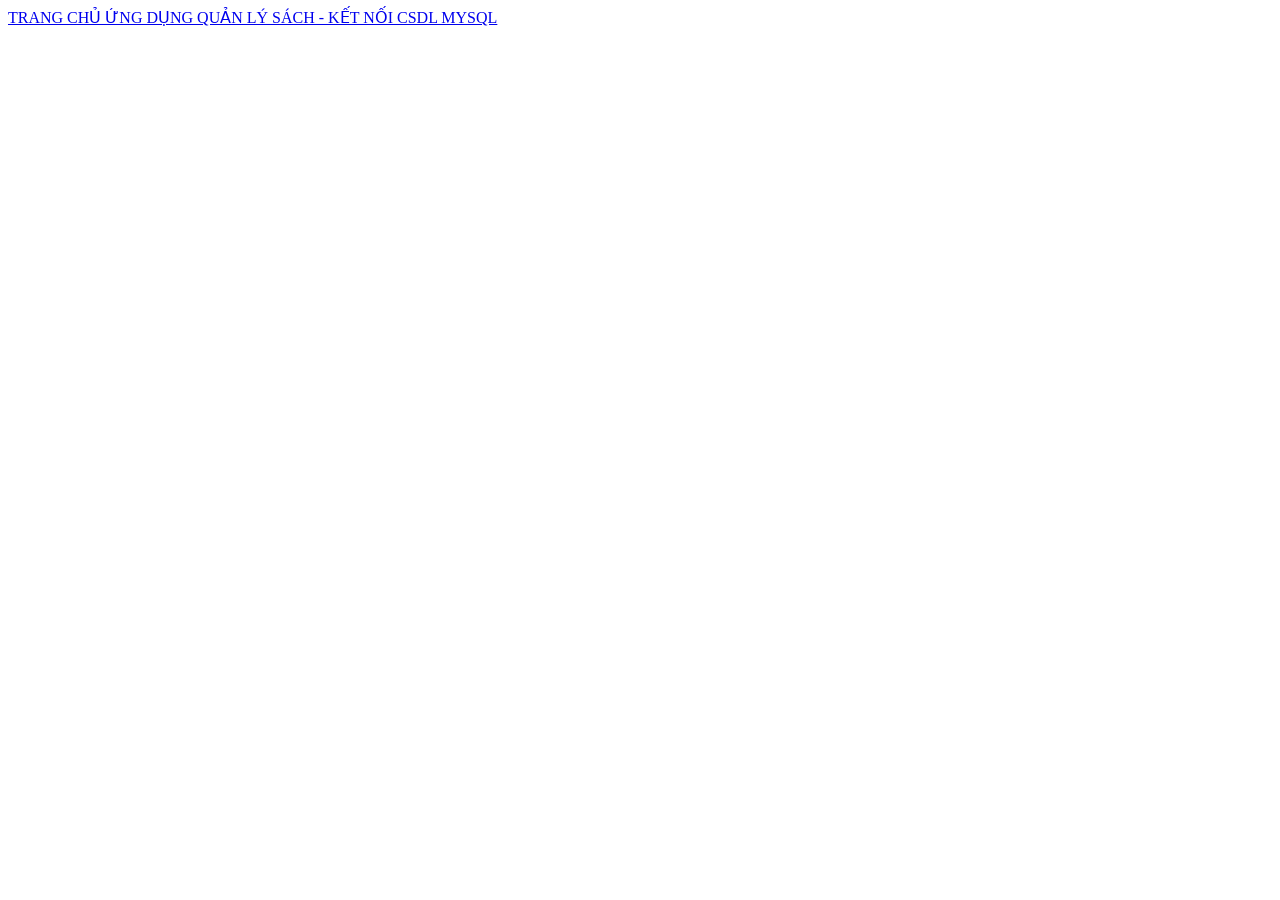
<file: src/main/resources/templates/home/index.html>
<!DOCTYPE html>
<html xmlns:th="http://www.thymeleaf.org" lang="en">
<head>
  <meta charset="UTF-8">
  <meta http-equiv="X-UA-Compatible" content="IE=edge">
  <meta name="viewport" content="width=device-width, initialscale=1.0">
  <title>ỨNG DỤNG QUẢN LÝ SÁCH</title>
  <th:block th:replace="~{layout::link-css}"></th:block>
  <th:block th:replace="~{layout::custom-css}"></th:block>
</head>
<body>
<th:block th:replace="~{layout::header}"></th:block>
<div class="container">
  <nav class="navbar navbar-light bg-light">
    <div class="container-fluid">
      <a class="navbar-brand" href="#">
        TRANG CHỦ ỨNG DỤNG QUẢN LÝ SÁCH - KẾT NỐI CSDL MYSQL
      </a>
    </div>
  </nav>
</div>
<th:block th:replace="~{layout::footer}"></th:block>
</body>
</html>
</file>
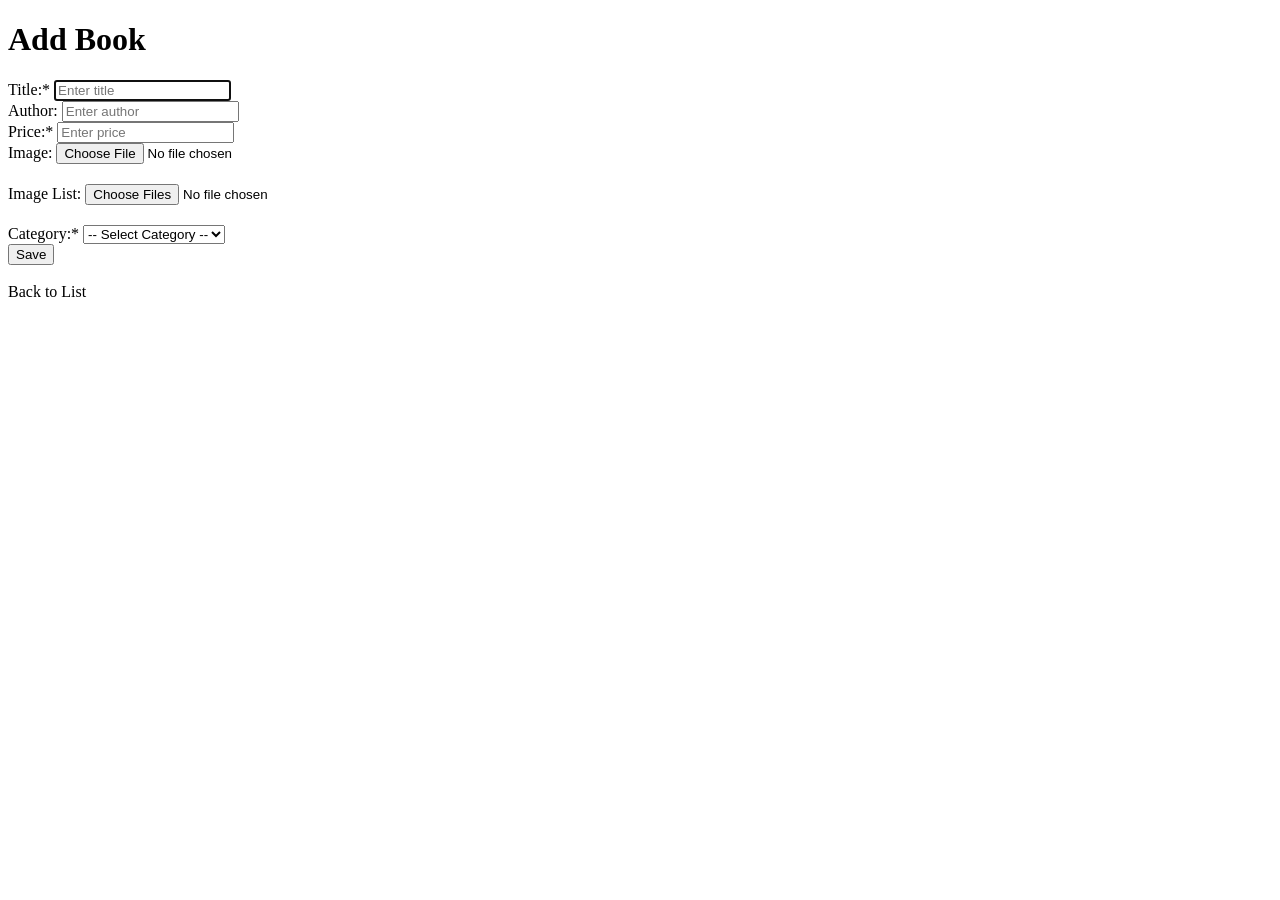
<file: src/main/resources/templates/book/add.html>
<!DOCTYPE html>
<html xmlns:th="http://www.thymeleaf.org" lang="en">
<head>
    <meta charset="UTF-8">
    <meta http-equiv="X-UA-Compatible" content="IE=edge">
    <meta name="viewport" content="width=device-width, initialscale=1.0">
    <th:block th:replace="~{layout::link-css}"></th:block>
    <th:block th:replace="~{layout::custom-css}"></th:block>
    <title>Add Book</title>
</head>
<body><th:block th:replace="~{layout::header}"></th:block>
<div class="container">
    <h1>Add Book</h1>
    <form th:action="@{/books/add}" th:object="${book}" method="post" enctype="multipart/form-data">
        <div class="col-6 mb-3">
            <label class="form-label" for="title">Title:</label><span
                class="text-danger">*</span>
            <input class="form-control" type="text" placeholder="Enter title"
                   th:field="*{title}" id="title" required autofocus >
            <span class="text-danger" th:if="${#fields.hasErrors('title')}"
                  th:errors="*{title}"></span>
        </div>
        <div class="col-6 mb-3">
            <label class="form-label" for="author">Author:</label>
            <input class="form-control" type="text" th:field="*{author}"
                   id="author" placeholder="Enter author">
            <span class="text-danger" th:if="${#fields.hasErrors('author')}"
                  th:errors="*{author}"></span>
        </div>
        <div class="col-6 mb-3">
            <label class="form-label" for="price">Price:</label><span
                class="text-danger">*</span>
            <input class="form-control" required type="text"
                   th:field="*{price}" id="price" placeholder="Enter price">
            <span class="text-danger" th:if="${#fields.hasErrors('price')}"
                  th:errors="*{price}"></span>
        </div>
        <div>
            <label for="imageFile">Image:</label>
            <input type="file" id="imageFile" name="imageFile">
        </div>
        <div style="margin: 20px 0px">
            <label for="imageFiles">Image List:</label>
            <input multiple type="file" id="imageFiles" name="imageFiles">
        </div>
        <div class="col-6 mb-3">
            <label class="form-label" for="category">Category:</label><span
                class="text-danger">*</span>
            <select class="form-control" id="category" name="category.id">
                <option value="">-- Select Category --</option>
                <option th:each="category : ${categories}"
                        th:value="${category.getId()}"
                        th:text="${category.getName()}"></option>
            </select>
            <span class="text-danger"
                  th:if="${#fields.hasErrors('category')}"
                  th:errors="*{category}"></span>
        </div>
        <input type="submit" class="btn btn-primary" value="Save" />
    </form>
    <br>
    <a th:href="@{/books}">Back to List</a>
</div>
<th:block th:replace="~{layout::footer}"></th:block>
</body>
</html>
</file>
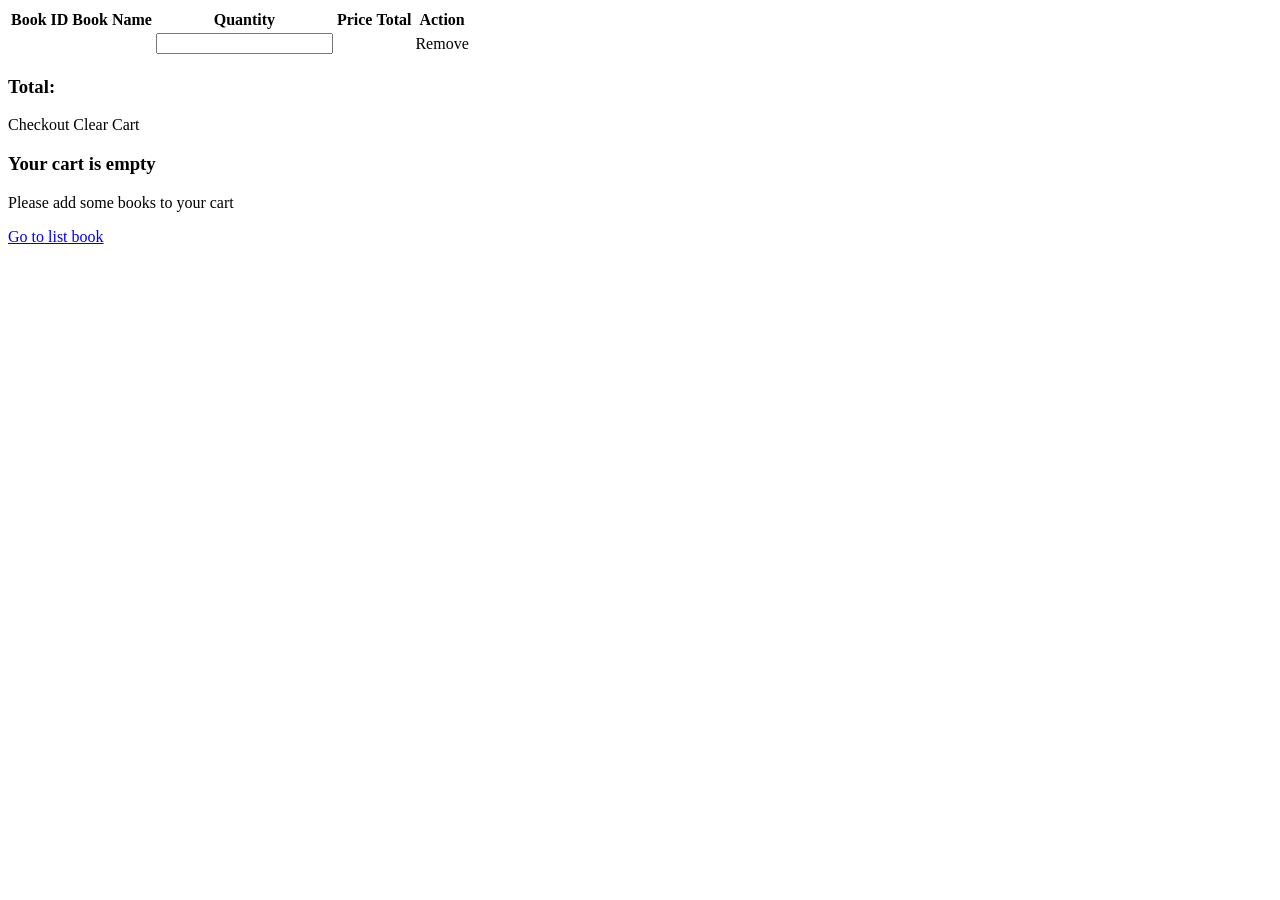
<file: src/main/resources/templates/book/cart.html>
<!DOCTYPE html>
<html xmlns:th="http://www.thymeleaf.org" lang="en">
<head>
    <meta charset="UTF-8">
    <meta http-equiv="X-UA-Compatible" content="IE=edge">
    <meta name="viewport" content="width=device-width, initialscale=1.0">
    <title>Cart</title>
    <th:block th:replace="~{layout::link-css}"></th:block>
    <th:block th:replace="~{layout::custom-css}"></th:block>
</head>
<body>
<th:block th:replace="~{layout::header}"></th:block>
<div class="container" th:if="${not #lists.isEmpty(cart.cartItems)}">
    <table class="table">
        <thead>
        <tr>
            <th scope="col">Book ID</th>
            <th scope="col">Book Name</th>
            <th scope="col">Quantity</th>
            <th scope="col">Price</th>
            <th scope="col">Total</th>
            <th scope="col">Action</th>
        </tr>
        </thead>
        <tbody>
        <tr th:each="item : ${cart.cartItems}">
            <td th:text="${item.getBookId()}"></td>
            <td th:text="${item.getBookName()}"></td>
            <td>
                <label>
                    <input type="number" min="1"
                           th:value="${item.getQuantity()}"
                           th:attr="data-id=${item.getBookId()}"
                           class="form-control quantity">
                </label>
            </td>
            <td th:text="${item.getPrice()}"></td>
            <td th:text="${item.getPrice() * item.getQuantity()}"></td>
            <td>
                <a class="btn btn-danger"
                   th:href="@{/cart/removeFromCart/{id}(id=${item.getBookId()})}">
                    Remove
                </a>
            </td>
        </tr>
        </tbody>
    </table>
    <div class="row">
        <div class="col-md-12">
            <h3>Total: <span th:text="${totalPrice}"></span></h3>
        </div>
        <div class="col-md-12 text-center">
            <a class="btn btn-success"
               th:href="@{/cart/checkout}">Checkout</a>
            <a class="btn btn-danger"
               th:href="@{/cart/clearCart}">Clear Cart</a>
        </div>
    </div>
</div>
<div class="container" th:if="${#lists.isEmpty(cart.cartItems)}">
    <div class="container">
        <div class="row">
            <div class="col-md-6 offset-md-3 text-center">
                <h3 class="mt-5">Your cart is empty</h3>
                <p class="lead">Please add some books to your cart</p>
                <a class="btn btn-primary" href="/books">Go to list
                    book</a>
            </div>
        </div>
    </div>
</div>
<th:block th:replace="~{layout::footer}"></th:block>
<script th:src="@{/js/cart.js}"></script>
</body>
</html>
</file>
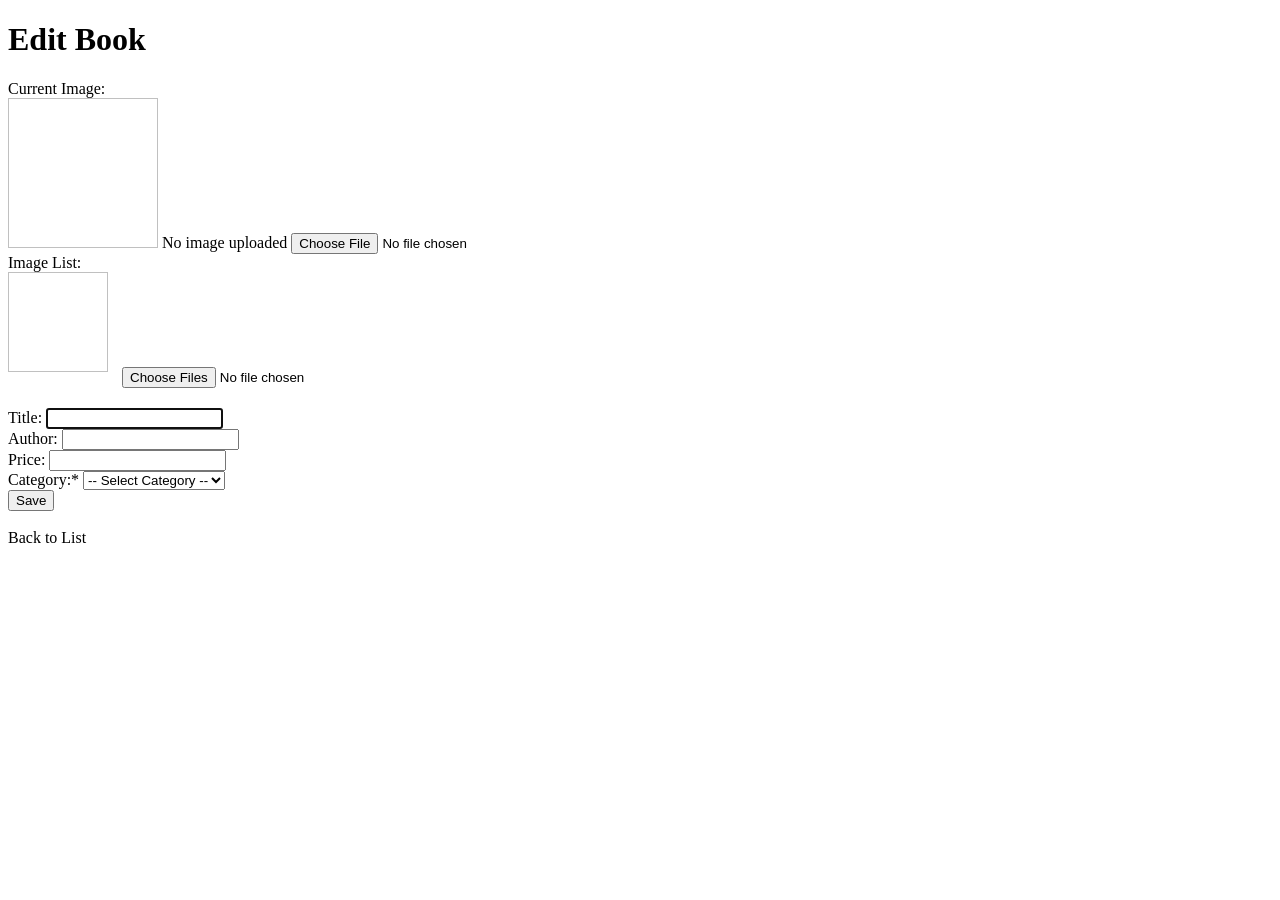
<file: src/main/resources/templates/book/edit.html>
<!--<!DOCTYPE html>-->
<!--<html xmlns:th="http://www.thymeleaf.org" lang="en">-->
<!--<head>-->
<!--    <meta charset="UTF-8">-->
<!--    <meta http-equiv="X-UA-Compatible" content="IE=edge">-->
<!--    <meta name="viewport" content="width=device-width, initialscale=1.0">-->
<!--    <th:block th:replace="~{layout::link-css}"></th:block>-->
<!--    <th:block th:replace="~{layout::custom-css}"></th:block>-->
<!--    <title>Edit Book</title>-->
<!--</head>-->
<!--<body>-->
<!--<th:block th:replace="~{layout::header}"></th:block>-->
<!--<div class="container">-->
<!--    <h1>Edit Book</h1>-->
<!--    <form th:action="@{/books/edit}" th:object="${book}" method="post" enctype="multipart/form-data">-->
<!--        <input type="hidden" th:field="*{id}">-->
<!--        <div class="col-6 mb-3">-->
<!--            <label class="form-label" for="title">Title:</label>-->
<!--            <input class="form-control" type="text" th:field="*{title}"-->
<!--                   id="title" required autofocus>-->
<!--            <span class="text-danger" th:if="${#fields.hasErrors('title')}"-->
<!--                  th:errors="*{title}"></span>-->
<!--        </div>-->
<!--        <div class="col-6 mb-3">-->
<!--            <label class="form-label" for="author">Author:</label>-->
<!--            <input class="form-control" type="text" th:field="*{author}"-->
<!--                   id="author">-->
<!--            <span class="text-danger" th:if="${#fields.hasErrors('author')}"-->
<!--                  th:errors="*{author}"></span>-->
<!--        </div>-->
<!--        <div class="col-6 mb-3">-->
<!--            <label class="form-label" for="price">Price:</label>-->
<!--            <input class="form-control" type="text" th:field="*{price}"-->
<!--                   id="price">-->
<!--            <span class="text-danger" th:if="${#fields.hasErrors('price')}"-->
<!--                  th:errors="*{price}"></span>-->
<!--        </div>-->
<!--        <div>-->
<!--            <label for="imageFile">Image:</label>-->
<!--            <input type="file" id="imageFile" name="imageFile">-->
<!--        </div>-->
<!--        <div style="margin: 20px 0px">-->
<!--            <label for="imageFiles">Image List:</label>-->
<!--            <input multiple type="file" id="imageFiles" name="imageFiles">-->
<!--        </div>-->
<!--        <div class="col-6 mb-3">-->
<!--            <label class="form-label" for="category">Category:</label><span-->
<!--                class="text-danger">*</span>-->
<!--            <select class="form-control" id="category" name="category.id">-->
<!--                <option value="">&#45;&#45; Select Category &#45;&#45;</option>-->
<!--                <option th:each="category : ${categories}"-->
<!--                        th:value="${category.getId()}"-->
<!--                        th:text="${category.getName()}"-->
<!--                        th:selected="${category.getId() ==-->
<!--book.category.getId()}"></option>-->
<!--            </select>-->
<!--        </div>-->
<!--        <input type="submit" value="Save">-->
<!--    </form>-->
<!--    <br>-->
<!--    <a th:href="@{/books}">Back to List</a>-->
<!--</div>-->
<!--<th:block th:replace="~{layout::footer}"></th:block>-->
<!--</body>-->
<!--</html>-->



<!DOCTYPE html>
<html xmlns:th="http://www.thymeleaf.org" lang="en">
<head>
    <meta charset="UTF-8">
    <meta http-equiv="X-UA-Compatible" content="IE=edge">
    <meta name="viewport" content="width=device-width, initial-scale=1.0">
    <th:block th:replace="~{layout::link-css}"></th:block>
    <th:block th:replace="~{layout::custom-css}"></th:block>
    <title>Edit Book</title>
</head>
<body>
<th:block th:replace="~{layout::header}"></th:block>
<div class="container">
    <h1>Edit Book</h1>
    <!-- Form section -->
    <form th:action="@{/books/edit}" th:object="${book}" method="post" enctype="multipart/form-data">
        <div class="row">
        <div class="col-lg-6">
            <!-- Image preview section -->
            <div class="mb-3">
                <label>Current Image:</label><br>
                <img th:if="${book.image != null}" th:src="@{/images/{imageurl}(imageurl=${book.image})}"
                     class="img-thumbnail" style="width: 150px; height: 150px;">
                <span th:unless="${book.image != null}">No image uploaded</span>
                <input type="file" id="imageFile" name="imageFile">
            </div>

            <!-- Image list section -->
            <div style="margin-bottom: 20px">
                <label for="imageFiles">Image List:</label><br>
                <th:block th:each="image : ${book.images}">
                    <img th:src="@{/images/{imageurl}(imageurl=${image.imageurl})}"
                         class="img-thumbnail" style="width: 100px; height: 100px; margin-right: 10px; margin-bottom: 10px;">
                </th:block>
                <input multiple type="file" id="imageFiles" name="imageFiles">
            </div>
        </div>
        <div class="col-lg-6">
                <input type="hidden" th:field="*{id}">

                <div class="mb-3">
                    <label class="form-label" for="title">Title:</label>
                    <input class="form-control" type="text" th:field="*{title}"
                           id="title" required autofocus>
                    <span class="text-danger" th:if="${#fields.hasErrors('title')}"
                          th:errors="*{title}"></span>
                </div>

                <div class="mb-3">
                    <label class="form-label" for="author">Author:</label>
                    <input class="form-control" type="text" th:field="*{author}"
                           id="author">
                    <span class="text-danger" th:if="${#fields.hasErrors('author')}"
                          th:errors="*{author}"></span>
                </div>

                <div class="mb-3">
                    <label class="form-label" for="price">Price:</label>
                    <input class="form-control" type="text" th:field="*{price}"
                           id="price">
                    <span class="text-danger" th:if="${#fields.hasErrors('price')}"
                          th:errors="*{price}"></span>
                </div>

                <div class="mb-3">
                    <label class="form-label" for="category">Category:</label><span
                        class="text-danger">*</span>
                    <select class="form-control" id="category" name="category.id">
                        <option value="">-- Select Category --</option>
                        <option th:each="category : ${categories}"
                                th:value="${category.getId()}"
                                th:text="${category.getName()}"
                                th:selected="${category.getId() == book.category.id}"></option>
                    </select>
                    <span class="text-danger"
                          th:if="${#fields.hasErrors('category')}"
                          th:errors="*{category}"></span>
                </div>

                <input type="submit" class="btn btn-primary" value="Save">
        </div>
    </div>
    </form>
    <br>
    <a th:href="@{/books}">Back to List</a>
</div>
<th:block th:replace="~{layout::footer}"></th:block>
</body>
</html>
</file>
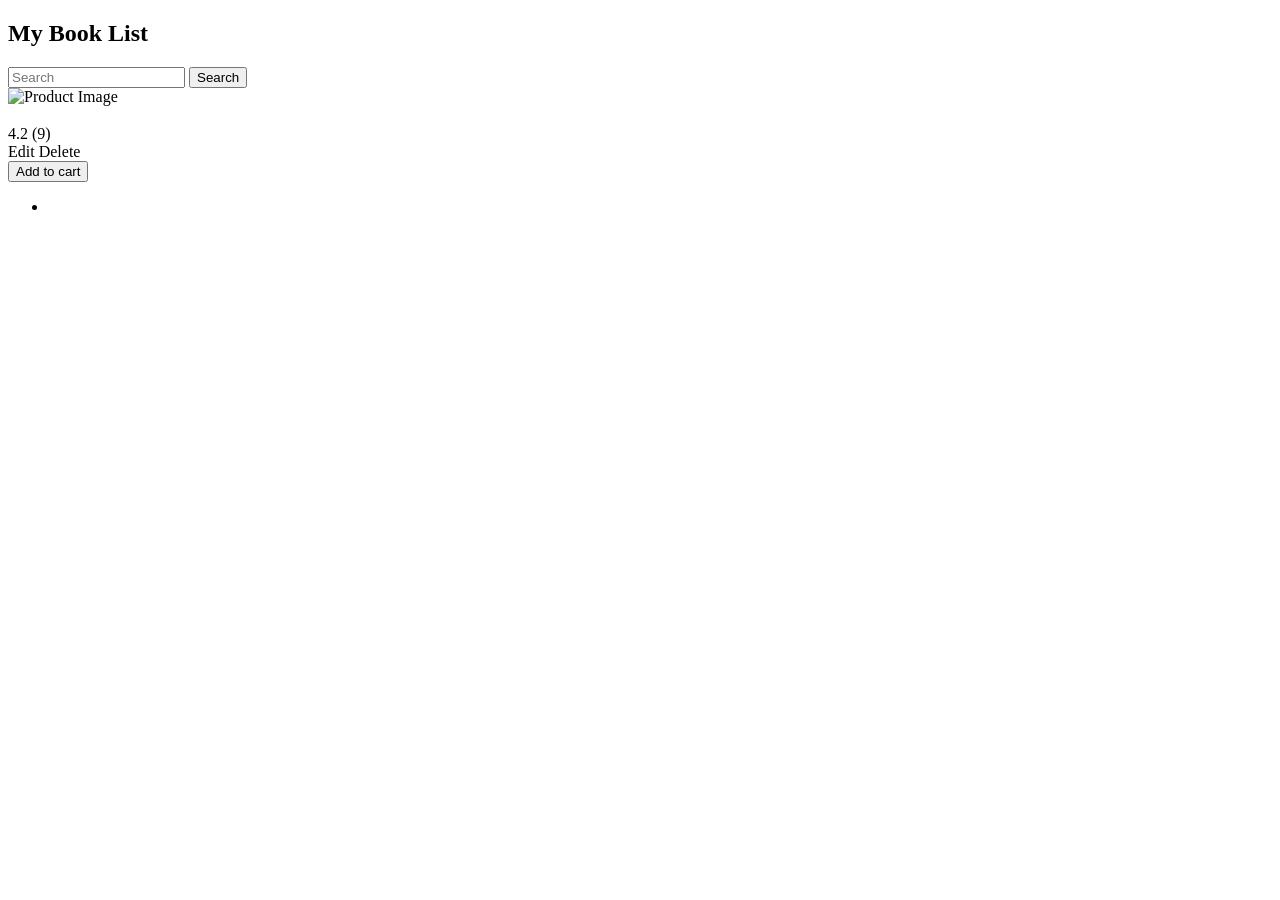
<file: src/main/resources/templates/book/list.html>
<!DOCTYPE html>
<html
    xmlns:th="http://www.thymeleaf.org"
    xmlns:sec="http://www.thymeleaf.org/extras/spring-security" lang="en">
<head>
    <meta charset="UTF-8">
    <meta http-equiv="X-UA-Compatible" content="IE=edge">
    <meta name="viewport" content="width=device-width, initial-scale=1.0">
    <title>My Book List</title>
    <th:block th:replace="~{layout::link-css}"></th:block>
    <th:block th:replace="~{layout::custom-css}"></th:block>
</head>
<body>
<th:block th:replace="~{layout::header}"></th:block>

<div class="container">
    <div class="row">
        <div class="col-md-12">
            <nav class="navbar navbar-light">
                <div class="container-fluid">
                    <h1>My Book List</h1>
                    <form class="d-flex" th:action="@{/books/search}" method="get">
                        <input class="form-control me-2" type="search" placeholder="Search" aria-label="Search" name="keyword">
                        <button class="btn btn-outline-success" type="submit">Search</button>
                    </form>
                </div>
            </nav>
        </div>
    </div>

<!--    <table class="table">-->
<!--        <thead>-->
<!--        <tr>-->
<!--            <th><a th:href="@{/books(pageNo=${currentPage}, sortBy='id')}">Id</a></th>-->
<!--            <th><a th:href="@{/books(pageNo=${currentPage}, sortBy='title')}">Title</a></th>-->
<!--            <th><a th:href="@{/books(pageNo=${currentPage}, sortBy='author')}">Author</a></th>-->
<!--            <th><a th:href="@{/books(pageNo=${currentPage}, sortBy='price')}">Price</a></th>-->
<!--            <th><a th:href="@{/books(pageNo=${currentPage}, sortBy='category')}">Category</a></th>-->
<!--            <th>Action</th>-->
<!--        </tr>-->
<!--        </thead>-->
<!--        <tbody>-->
<!--        <tr th:each="book : ${books}">-->
<!--            <td th:text="${book.getId()}"></td>-->
<!--            <td th:text="${book.getTitle()}"></td>-->
<!--            <td th:text="${book.getAuthor()}"></td>-->
<!--            <td th:text="${book.getPrice()}"></td>-->
<!--            <td th:text="${book.getCategory().getName()}"></td>-->
<!--            <td colspan="2">-->
<!--                <a class="btn btn-primary" sec:authorize="hasAnyAuthority('ADMIN')" th:href="@{/books/edit/{id}(id=${book.getId()})}">Edit</a>-->
<!--                <a class="btn btn-danger" sec:authorize="hasAnyAuthority('ADMIN')" th:href="@{/books/delete/{id}(id=${book.getId()})}" onclick="return confirm('Are you sure you want to delete this book?')">Delete</a>-->
<!--                <form th:action="@{/books/add-to-cart}" method="post" class="d-inline">-->
<!--                    <input type="hidden" name="id" th:value="${book.getId()}">-->
<!--                    <input type="hidden" name="name" th:value="${book.getTitle()}">-->
<!--                    <input type="hidden" name="price" th:value="${book.getPrice()}">-->
<!--                    <button type="submit" class="btn btn-success" onclick="return confirm('Are you sure you want to add this book to cart?')">Add to cart</button>-->
<!--                </form>-->
<!--            </td>-->
<!--        </tr>-->
<!--        </tbody>-->
<!--    </table>-->

    <div class="p-4">
        <div class="row row-cols-1 row-cols-md-2 row-cols-lg-5 g-4">
            <div th:each="book : ${books}" class="col">
                <div class="card h-100">
                    <div class="card-body d-flex flex-column">
                        <!-- Hiển thị ảnh sản phẩm -->
                        <img th:src="@{/images/{image}(image=${book.image})}" alt="Product Image" class="card-img-top my-2 img-fluid" style="width: 100%; height: 200px;">

                        <!-- Hiển thị tên sách -->
                        <h3 class="card-title mt-2">
                            <a th:href="@{/books/details/{id}(id=${book.id})}" th:text="${book.title}" class="text-decoration-none"></a>
                        </h3>

                        <!-- Hiển thị giá sách -->
                        <div class="text-danger h5 font-weight-bold mt-2" th:text="${#numbers.formatInteger(book.price, 0)} + 'đ'"></div>

                        <!-- Đánh giá và số lượng -->
                        <div class="d-flex align-items-center mt-2">
                            <span class="text-warning">4.2</span>
                            <span class="text-muted small ms-1">(9)</span>
                        </div>

                        <!-- Nút hành động -->
                        <div class="mt-auto">
                            <div sec:authorize="hasAnyAuthority('ADMIN')" class="d-flex justify-content-between">
                                <a th:href="@{/books/edit/{id}(id=${book.id})}" class="btn btn-success btn-sm">Edit</a>
                                <a th:href="@{/books/delete/{id}(id=${book.id})}" class="btn btn-danger btn-sm" onclick="return confirm('Are you sure?')">Delete</a>
                            </div>

                            <!-- Form thêm vào giỏ hàng -->
                            <form th:action="@{/books/add-to-cart}" method="post" class="text-center mt-3">
                                <input type="hidden" name="id" th:value="${book.getId()}">
                                <input type="hidden" name="name" th:value="${book.getTitle()}">
                                <input type="hidden" name="price" th:value="${book.getPrice()}">
                                <button type="submit" class="btn btn-success btn-sm" onclick="return confirm('Are you sure you want to add this book to cart?')">Add to cart</button>
                            </form>
                        </div>
                    </div>
                </div>
            </div>
        </div>
    </div>


    <nav aria-label="Page navigation example">
        <ul class="pagination justify-content-center pagination-sm" th:each="i : ${#numbers.sequence(0, totalPages)}">
            <li class="page-item" th:classappend="${currentPage == i} ?'active'">
                <a class="page-link" th:href="@{/books(pageNo=${i})}" th:text="${i}"></a>
            </li>
        </ul>
    </nav>
</div>
<th:block th:replace="~{layout::footer}"></th:block>
</body>
</html>
</file>
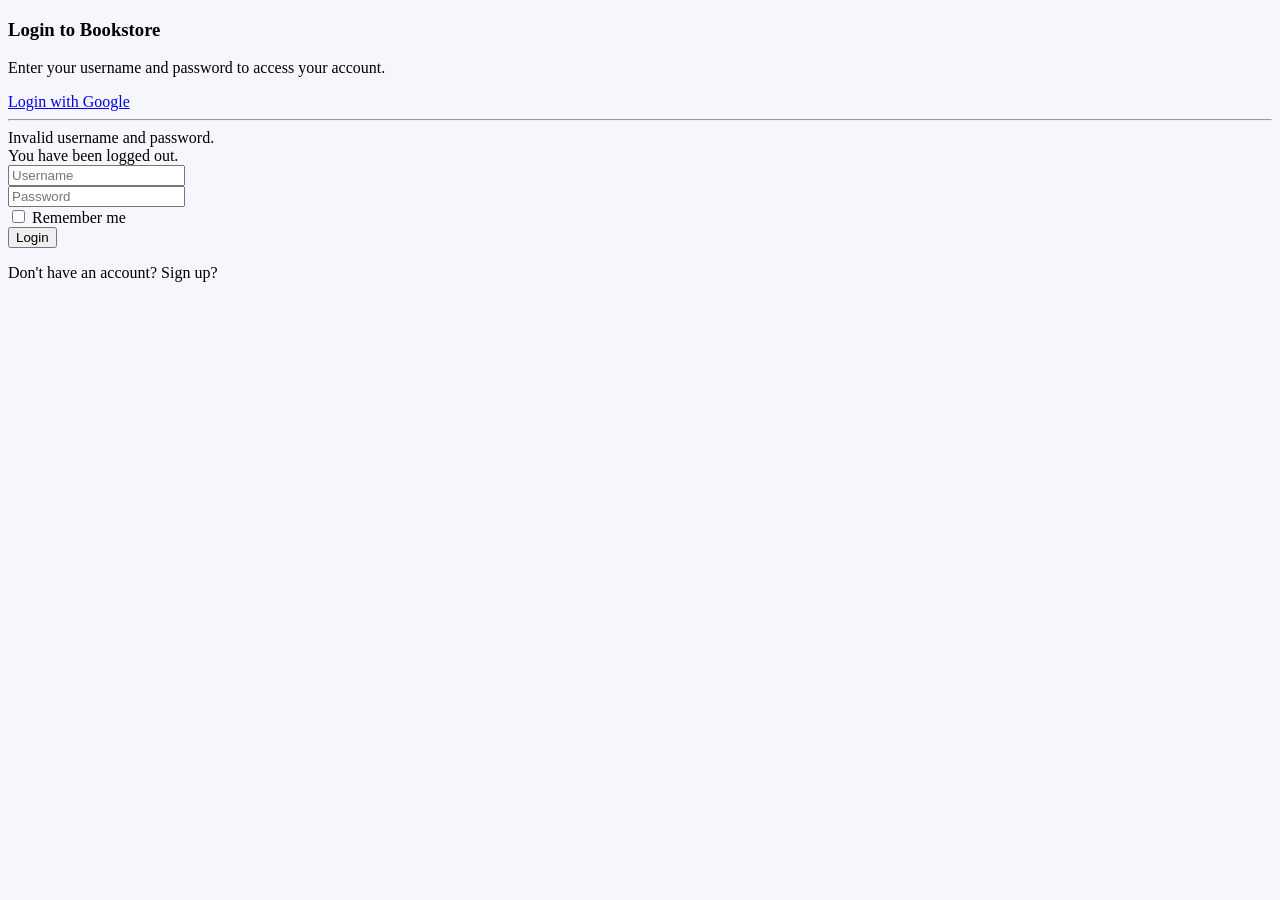
<file: src/main/resources/templates/user/login.html>
<!DOCTYPE html>
<html xmlns:th="http://www.thymeleaf.org" lang="en">
<head>
    <meta charset="UTF-8">
    <meta http-equiv="X-UA-Compatible" content="IE=edge">
    <meta name="viewport" content="width=device-width, initial-scale=1.0">
    <title>Login</title>
    <th:block th:replace="~{layout :: link-css}"></th:block>
    <th:block th:replace="~{layout::custom-css}"></th:block>
</head>
<body style="background: #f6f7fc;">
<th:block th:replace="~{layout :: header}"></th:block>
<div class="container py-5 h-100">
    <div class="row justify-content-center align-items-center h-100">
        <div class="col-12 col-lg-6 col-md-8 col-xl-5">
            <div class="card shadow" style="border-radius: 1rem;">
                <div class="card-body p-5 text-center">
                    <h3>Login to <strong>Bookstore</strong></h3>
                    <p class="mb-4 text-secondary">Enter your username
                        and password to access your account.</p>
                    <a href="/oauth2/authorization/google"
                       class="btn btn-outline-danger btn-floating m-1"
                       role="button">
                        Login with Google
                    </a>
                    <hr class="my-4">
                    <form th:action="@{/login}" method="post">
                        <div th:if="${param.error}" class="alert alert-danger">
                            Invalid username and password.
                        </div>
                        <div th:if="${param.logout}" class="alert alert-success">
                            You have been logged out.
                        </div>
                        <div class="form-group mb-4">
                            <label for="username"></label>
                            <input type="text" class="form-control"
                                   required id="username" name="username" placeholder="Username">
                        </div>
                        <div class="form-group mb-4">
                            <label for="password"></label>
                            <input type="password" class="form-control"
                                   required id="password" name="password" placeholder="Password">
                        </div>
                        <div class="form-check d-flex justify-content-start mb-4">
                            <input type="checkbox" class="form-check-input" name="remember-me" id="remember-me">
                            <label class="form-check-label"
                                   for="remember-me"> Remember me</label>
                        </div>
                        <div class="d-grid gap-2 form-action">
                            <button type="submit" class="btn btn-primary btn-lg btn-block">Login</button>
                            <p class="mt-3 mb-0">Don't have an account?
                                <a class="text-info text-center" th:href="${'/register'}">Sign up?</a>
                            </p>
                        </div>
                    </form>
                </div>
            </div>
        </div>
    </div>
</div>
<th:block th:replace="~{layout :: footer}"></th:block>
</body>
</html>
</file>
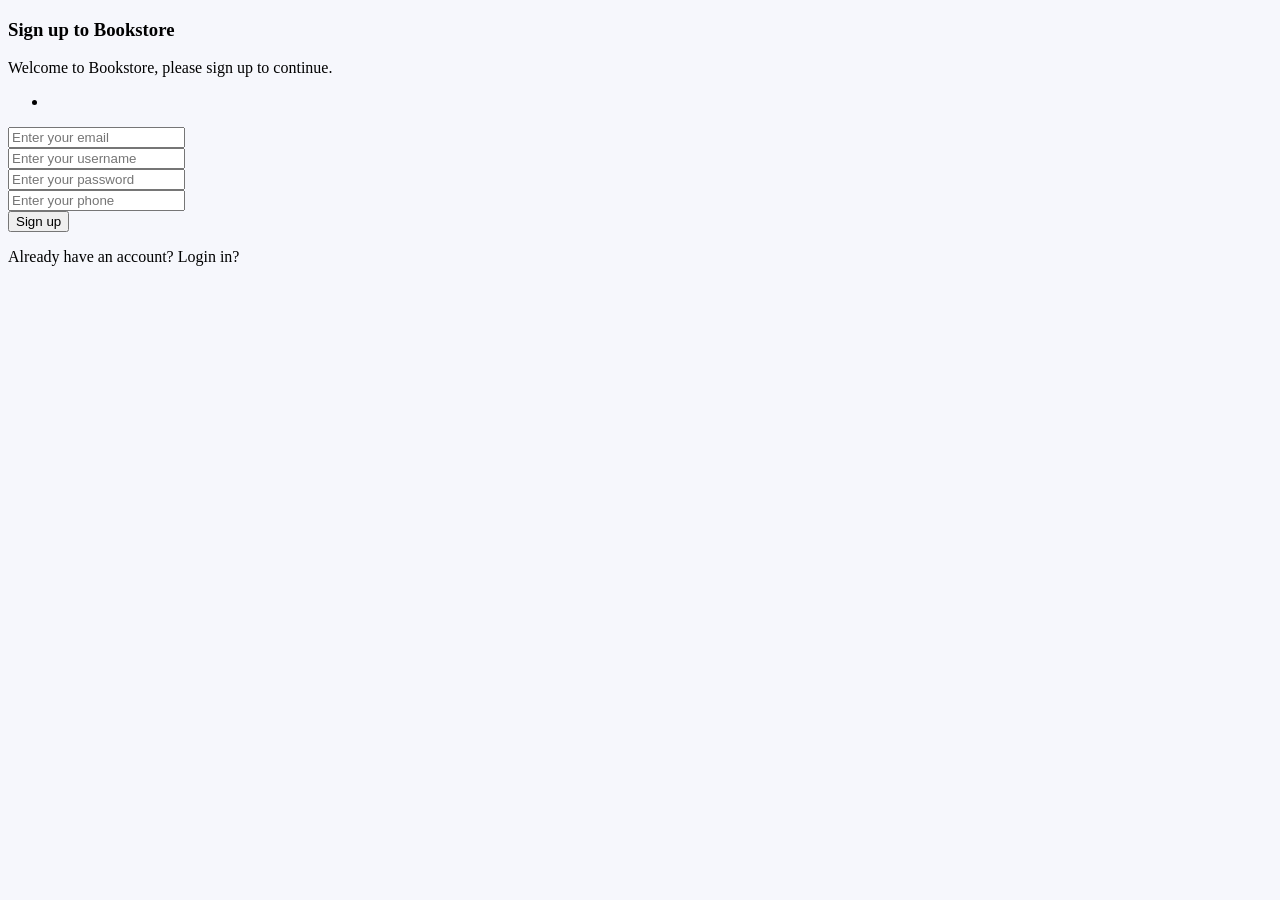
<file: src/main/resources/templates/user/register.html>
<!DOCTYPE html>
<html xmlns:th="http://www.thymeleaf.org" lang="en">
<head>
    <meta charset="UTF-8">
    <meta http-equiv="X-UA-Compatible" content="IE=edge">
    <meta name="viewport" content="width=device-width, initialscale=1.0">
    <title>Sign Up</title>
    <th:block th:replace="~{layout :: link-css}"></th:block>
    <th:block th:replace="~{layout::custom-css}"></th:block>
</head>
<body style="background: #f6f7fc;">
<th:block th:replace="~{layout :: header}"></th:block>
<div class="container py-5 h-100">
    <div class="row justify-content-center align-items-center h-100">
        <div class="col-12 col-lg-6 col-md-8 col-xl-5">
            <div class="card shadow" style="border-radius: 1rem;">
                <div class="card-body p-5 text-center">
                    <h3>Sign up to <strong>Bookstore</strong></h3>
                    <p class="mb-4 text-secondary">Welcome to
                        Bookstore, please sign up to continue.</p>
                    <form th:action="@{/register}" method="post">
                        <div th:if="${errors}" class="alert alertdanger justify-content-center" role="alert">
                            <ul>
                                <li th:each="error : ${errors}"
                                    th:text="${error}" class="text-danger text-start"></li>
                            </ul>
                        </div>
                        <div class="form-group mb-4">
                            <label for="email"></label>
                            <input type="email" class="form-control"
                                   required id="email" name="email" placeholder="Enter your email">
                        </div>
                        <div class="form-group mb-4">
                            <label for="username"></label>
                            <input type="text" class="form-control"
                                   required id="username" name="username" placeholder="Enter your username">
                        </div>
                        <div class="form-group mb-4">
                            <label for="password"></label>
                            <input type="password" class="form-control"
                                   required id="password" name="password" placeholder="Enter your password">
                        </div>
                        <div class="form-group mb-4">
                            <label for="phone"></label>
                            <input type="tel" class="form-control"
                                   required id="phone" name="phone" placeholder="Enter your phone">
                        </div>
                        <div class="d-grid gap-2 form-action">
                            <button type="submit" class="btn btnprimary btn-lg btn-block">Sign up</button>
                            <p class="mt-3 mb-0">Already have an
                                account? <a class="text-info text-center" th:href="${'/login'}">Login
                                    in?</a></p>
                        </div>
                    </form>
                </div>
            </div>
        </div>
    </div>
</div>
<th:block th:replace="~{layout :: footer}"></th:block>
</body>
</html>
</file>
